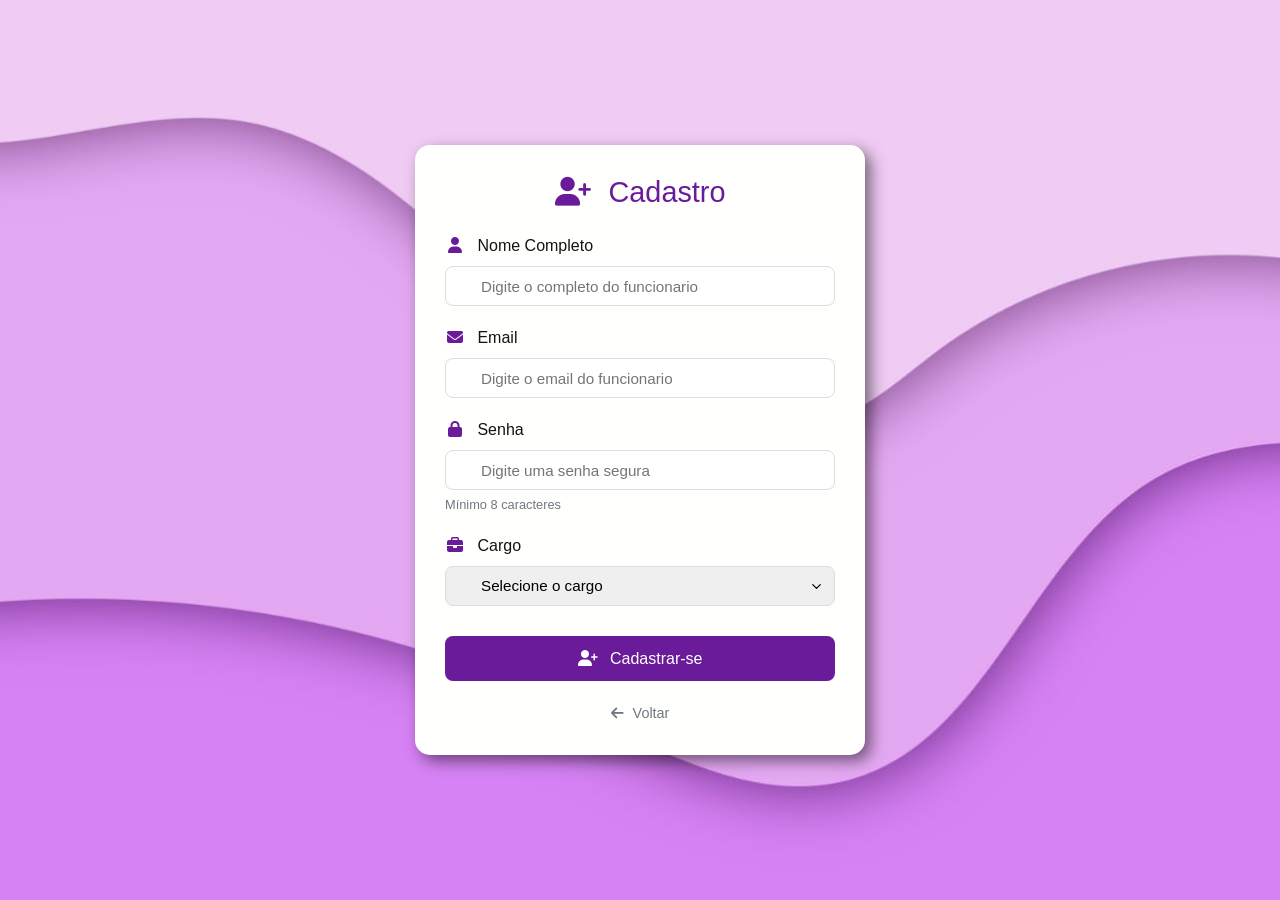
<file: assets/html/cadastro.html>
<!DOCTYPE html>
<html lang="pt-br">
<head>
    <meta charset="UTF-8">
    <meta name="viewport" content="width=device-width, initial-scale=1.0">
    <title>Cadastro</title>
    <link href="https://cdn.jsdelivr.net/npm/bootstrap@5.3.3/dist/css/bootstrap.min.css" rel="stylesheet">
    <script src="https://cdn.jsdelivr.net/npm/bootstrap@5.3.3/dist/js/bootstrap.bundle.min.js"></script>  
    <link rel="stylesheet" href="../CSS/cadastro.css?v=1.1">
    <link rel="stylesheet" href="https://cdnjs.cloudflare.com/ajax/libs/font-awesome/6.5.1/css/all.min.css">
    <link rel="stylesheet" href="https://cdnjs.cloudflare.com/ajax/libs/animate.css/4.1.1/animate.min.css"/>
    <script src="../JS/cadastroController.js" defer></script>
</head>
<body> 
    <div class="form-container animate__animated animate__fadeInRight">
        <h1 class="form-title"><i class="fas fa-user-plus"></i> Cadastro</h1>

        <form action="../php/auth/cadastro.php" method="POST" id="formCadastro">
            <div class="form-group">
                <label for="nome"><i class="fas fa-user"></i> Nome Completo</label>
                <input type="text" id="nome" name="nome" placeholder="Digite o completo do funcionario" required>
            </div>

            <div class="form-group">
                <label for="email"><i class="fas fa-envelope"></i> Email</label>
                <input type="email" id="email" name="email" placeholder="Digite o email do funcionario" required>
            </div>

            <div class="form-group">
                <label for="senha"><i class="fas fa-lock"></i> Senha</label>
                <input type="password" id="senha" name="senha" placeholder="Digite uma senha segura" required>
                <small class="password-hint">Mínimo 8 caracteres</small>
            </div>

            <div class="form-group">
                <label for="cargo"><i class="fas fa-briefcase"></i> Cargo</label>
                <select id="cargo" name="cargo" required>
                    <option value="" disabled selected>Selecione o cargo</option>
                    <option value="caixa">Caixa</option>
                    <option value="preparador">Preparador</option>
                    <option value="gerente">Gerente</option>
                </select>
            </div>

            <button type="submit" class="btn-submit">
                <i class="fas fa-user-plus"></i> Cadastrar-se
            </button>

            <div class="form-footer">
                <a href="../../assets/php/pages/home.php"><i class="fas fa-arrow-left"></i> Voltar</a>
            </div>
        </form>
    </div>

    <script>
        document.addEventListener('DOMContentLoaded', function() {
            const formContainer = document.querySelector('.form-container');
            formContainer.classList.add('animate__fadeInRight');
        });
    </script>
</body>
</html>
</file>
<file: assets/CSS/cadastro.css>
body {
    background-image: url(../imgs/BackGroud.jpg);
    background-size: cover;
    background-position: center center;
    background-repeat: no-repeat;
    background-attachment: fixed;
    display: flex;
    justify-content: center;
    align-items: center;
    min-height: 100vh;
    margin: 0;
    font-family: 'Segoe UI', Tahoma, Geneva, Verdana, sans-serif;
}

.form-container {
    background-color: #fffffe;
    border-radius: 15px;
    width: 450px;
    padding: 30px;
    box-shadow: 6px 6px 15px rgba(0, 0, 0, 0.5);
}

.form-title {
    color: #6A1B9A;
    text-align: center;
    margin-bottom: 25px;
    font-size: 1.8em;
}

.form-title i {
    margin-right: 10px;
}

.form-group {
    margin-bottom: 20px;
}

.form-group label {
    display: block;
    margin-bottom: 8px;
    color: #141414;
    font-weight: 500;
}

.form-group label i {
    color: #6A1B9A;
    margin-right: 8px;
    width: 20px;
    text-align: center;
}

input, select {
    width: 100%;
    height: 40px;
    border: 1px solid #ddd;
    border-radius: 8px;
    padding: 0 15px 0 35px;
    font-size: 0.95em;
    transition: border-color 0.3s;
}

input:focus, select:focus {
    border-color: #6A1B9A;
    outline: none;
}

select {
    appearance: none;
    background-image: url("data:image/svg+xml;charset=UTF-8,%3csvg xmlns='http://www.w3.org/2000/svg' viewBox='0 0 24 24' fill='none' stroke='currentColor' stroke-width='2' stroke-linecap='round' stroke-linejoin='round'%3e%3cpolyline points='6 9 12 15 18 9'%3e%3c/polyline%3e%3c/svg%3e");
    background-repeat: no-repeat;
    background-position: right 10px center;
    background-size: 15px;
}

.password-hint {
    display: block;
    margin-top: 5px;
    font-size: 0.8em;
    color: #707780;
}

.btn-submit {
    width: 100%;
    height: 45px;
    background-color: #6A1B9A;
    color: white;
    border: none;
    border-radius: 8px;
    font-size: 1em;
    font-weight: 500;
    cursor: pointer;
    margin-top: 10px;
    transition: background-color 0.3s;
}

.btn-submit:hover {
    background-color: #54167a;
}

.btn-submit i {
    margin-right: 8px;
}

.form-footer {
    text-align: center;
    margin-top: 20px;
}

.form-footer a {
    color: #707780;
    text-decoration: none;
    font-size: 0.9em;
    transition: color 0.3s;
}

.form-footer a:hover {
    color: #6A1B9A;
    text-decoration: underline;
}

.form-footer a i {
    margin-right: 5px;
}
</file>
